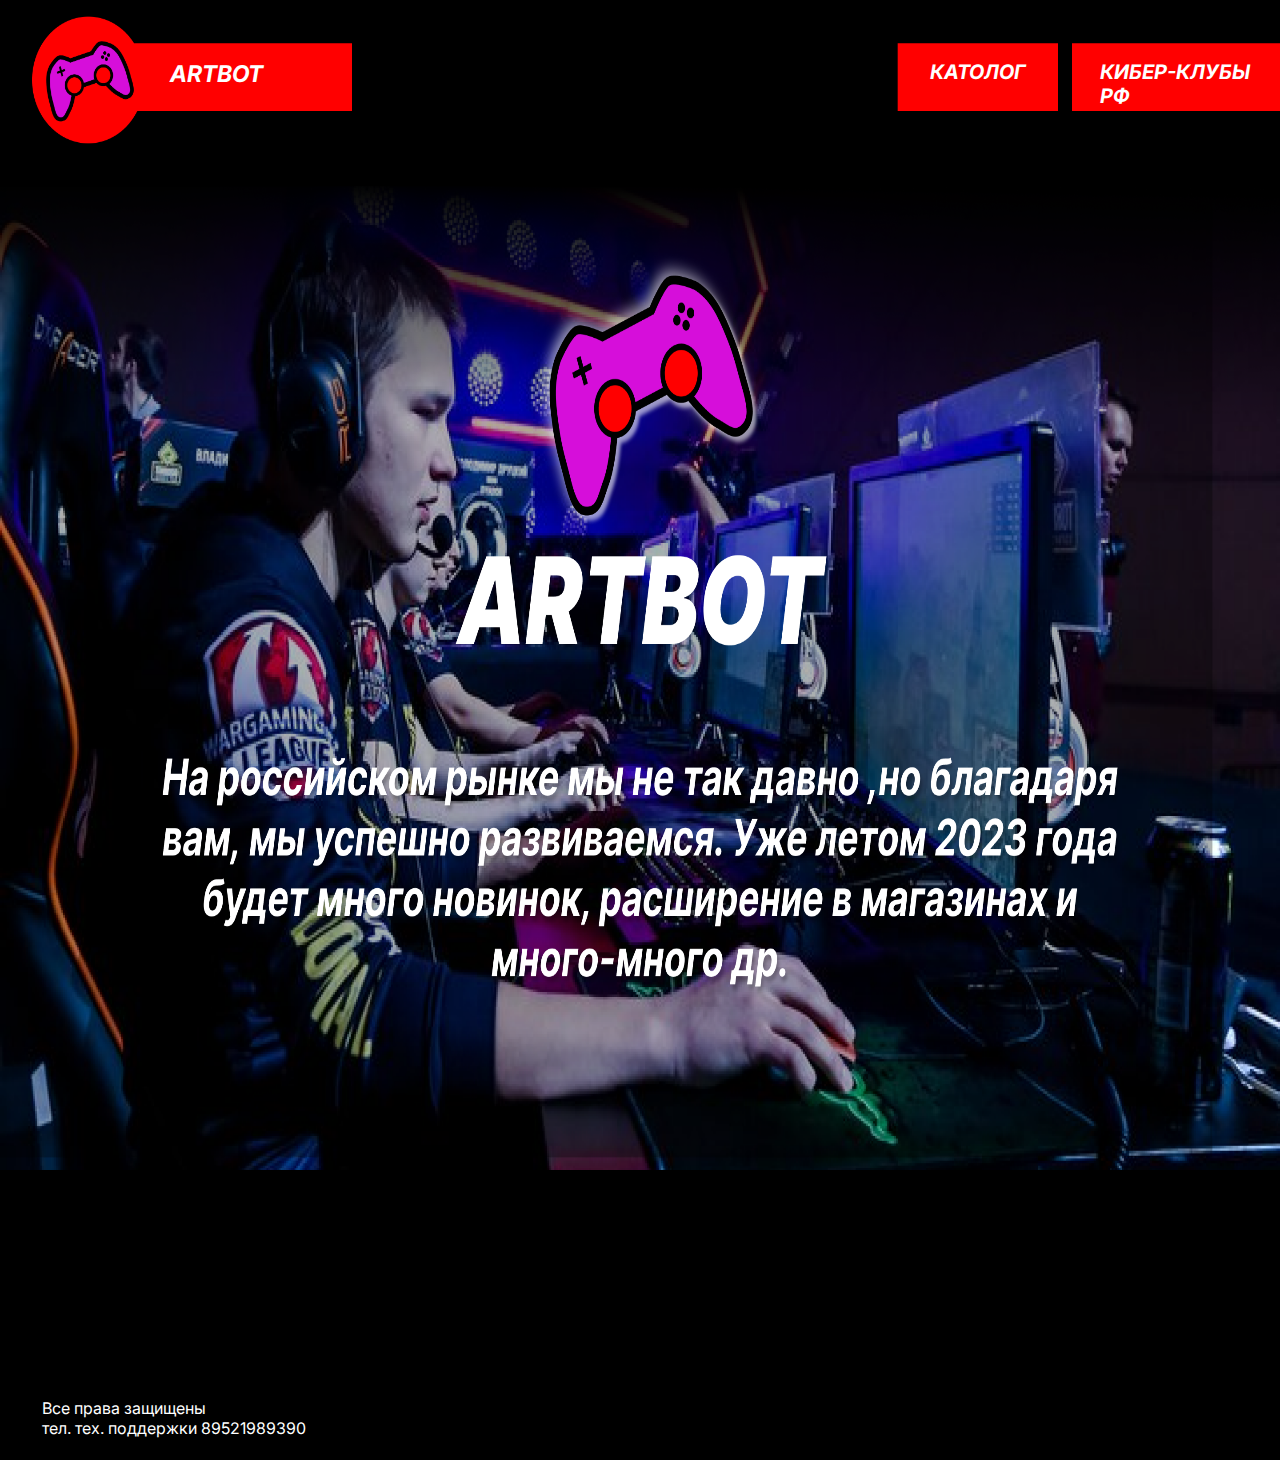
<file: arte/index.html>
<!DOCTYPE html>
<html>
<head>
	<meta charset="utf-8">
	<meta name="viewport" content="width=device-width, initial-scale=1">
	<title>ARTBOT</title>
	<link rel="stylesheet" type="text/css" href="style/stye.css">
</head>
<body>
	<div class="content"> 
		
				<img width="100%" src="img/fon.png" class="fon_m" height="1170px">
		<img width="1540px" height="150px" src="img/menu_fon.png" class="fon_m" >	


<table>
<tr>
	<td>
	<p class="punkt_menu_1"><i>ARTBOT</i></p>	

	</td>
	
</tr>	
<tr>
	<td>
		
	<a href="kat.html"><p class="punkt_menu_2"><i>КАТОЛОГ</i></p></a>	
	</td>
</tr>	
<tr>
	<td>
	<a href="kb.html">	<p class="punkt_menu_3"><i>КИБЕР-КЛУБЫ РФ</i>	</p>	</a>

		
	</td>
</tr>	
<tr>
	<td>
	<a href="kor.html"><p class="punkt_menu_4"><i>КОРЗИНА</i></p></a>	
		
	</td>
</tr>	


</table>


	</div>
	
<div class="footer"><table width="100%" style="background-color: black;">
	<tr>
		<td style="padding: 20px; padding-left: 40px; color: white;">
			<p>Все права защищены </p>
<p>тел. тех. поддержки 89521989390</p>
		</td>
	</tr>
</table></div>
	


</body>
</html>
</file>
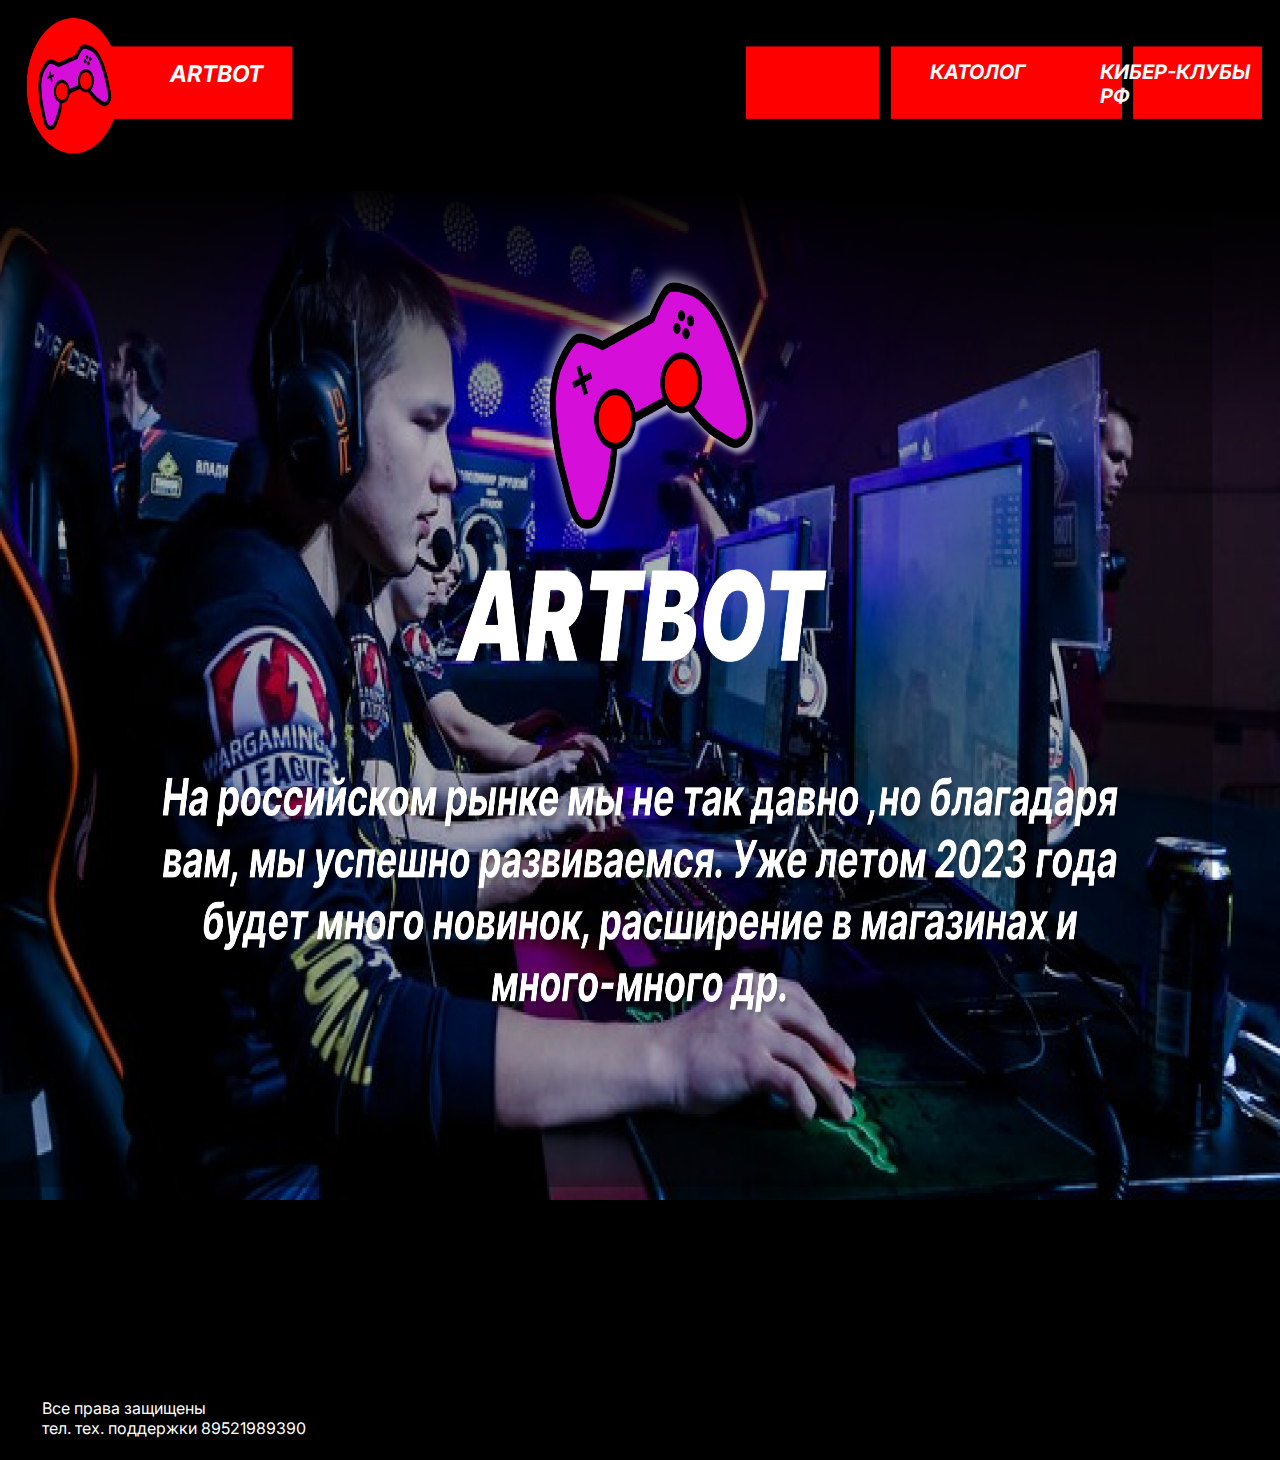
<file: arte/index.html.html>
<!DOCTYPE html>
<html>
<head>
	<meta charset="utf-8">
	<meta name="viewport" content="width=device-width, initial-scale=1">
	<title>ARTBOT</title>
	<link rel="stylesheet" type="text/css" href="style/stye.css">
</head>
<body>
	<div class="content"> 
		
				<img width="100%" src="img/fon.png" class="fon_m" height="1200px">


<table>
<tr>
	<td>
	<p class="punkt_menu_1"><i>ARTBOT</i></p>	

	</td>
</tr>	
<tr>
	<td>
	<p class="punkt_menu_2"><i>КАТОЛОГ</i></p>	
		
	</td>
</tr>	
<tr>
	<td>
		<p class="punkt_menu_3"><i>КИБЕР-КЛУБЫ РФ</i>	</p>	

		
	</td>
</tr>	
<tr>
	<td>
		<p class="punkt_menu_4"><i>КОРЗИНА</i></p>
		
	</td>
</tr>	


</table>


	</div>
	
<div class="footer"><table width="100%" style="background-color: black;">
	<tr>
		<td style="padding: 20px; padding-left: 40px; color: white;">
			<p>Все права защищены </p>
<p>тел. тех. поддержки 89521989390</p>
		</td>
	</tr>
</table></div>
	


</body>
</html>
</file>
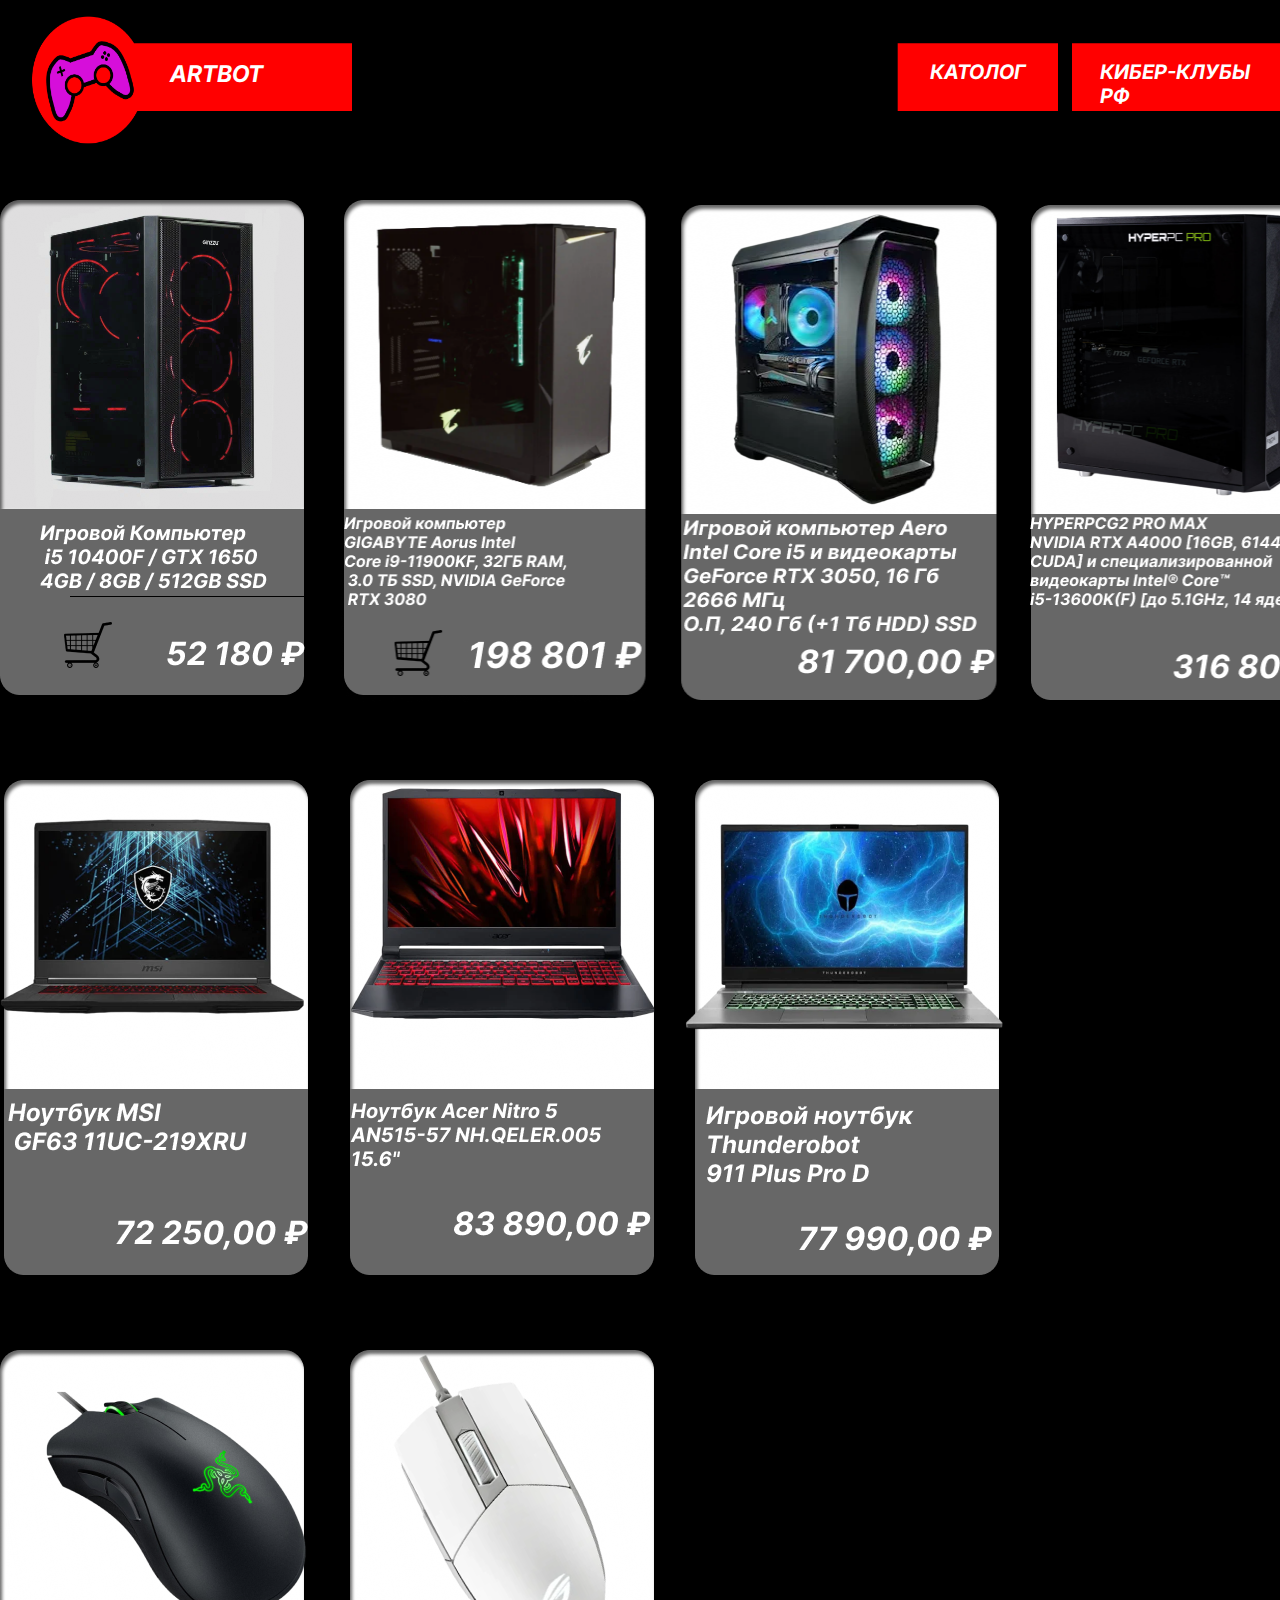
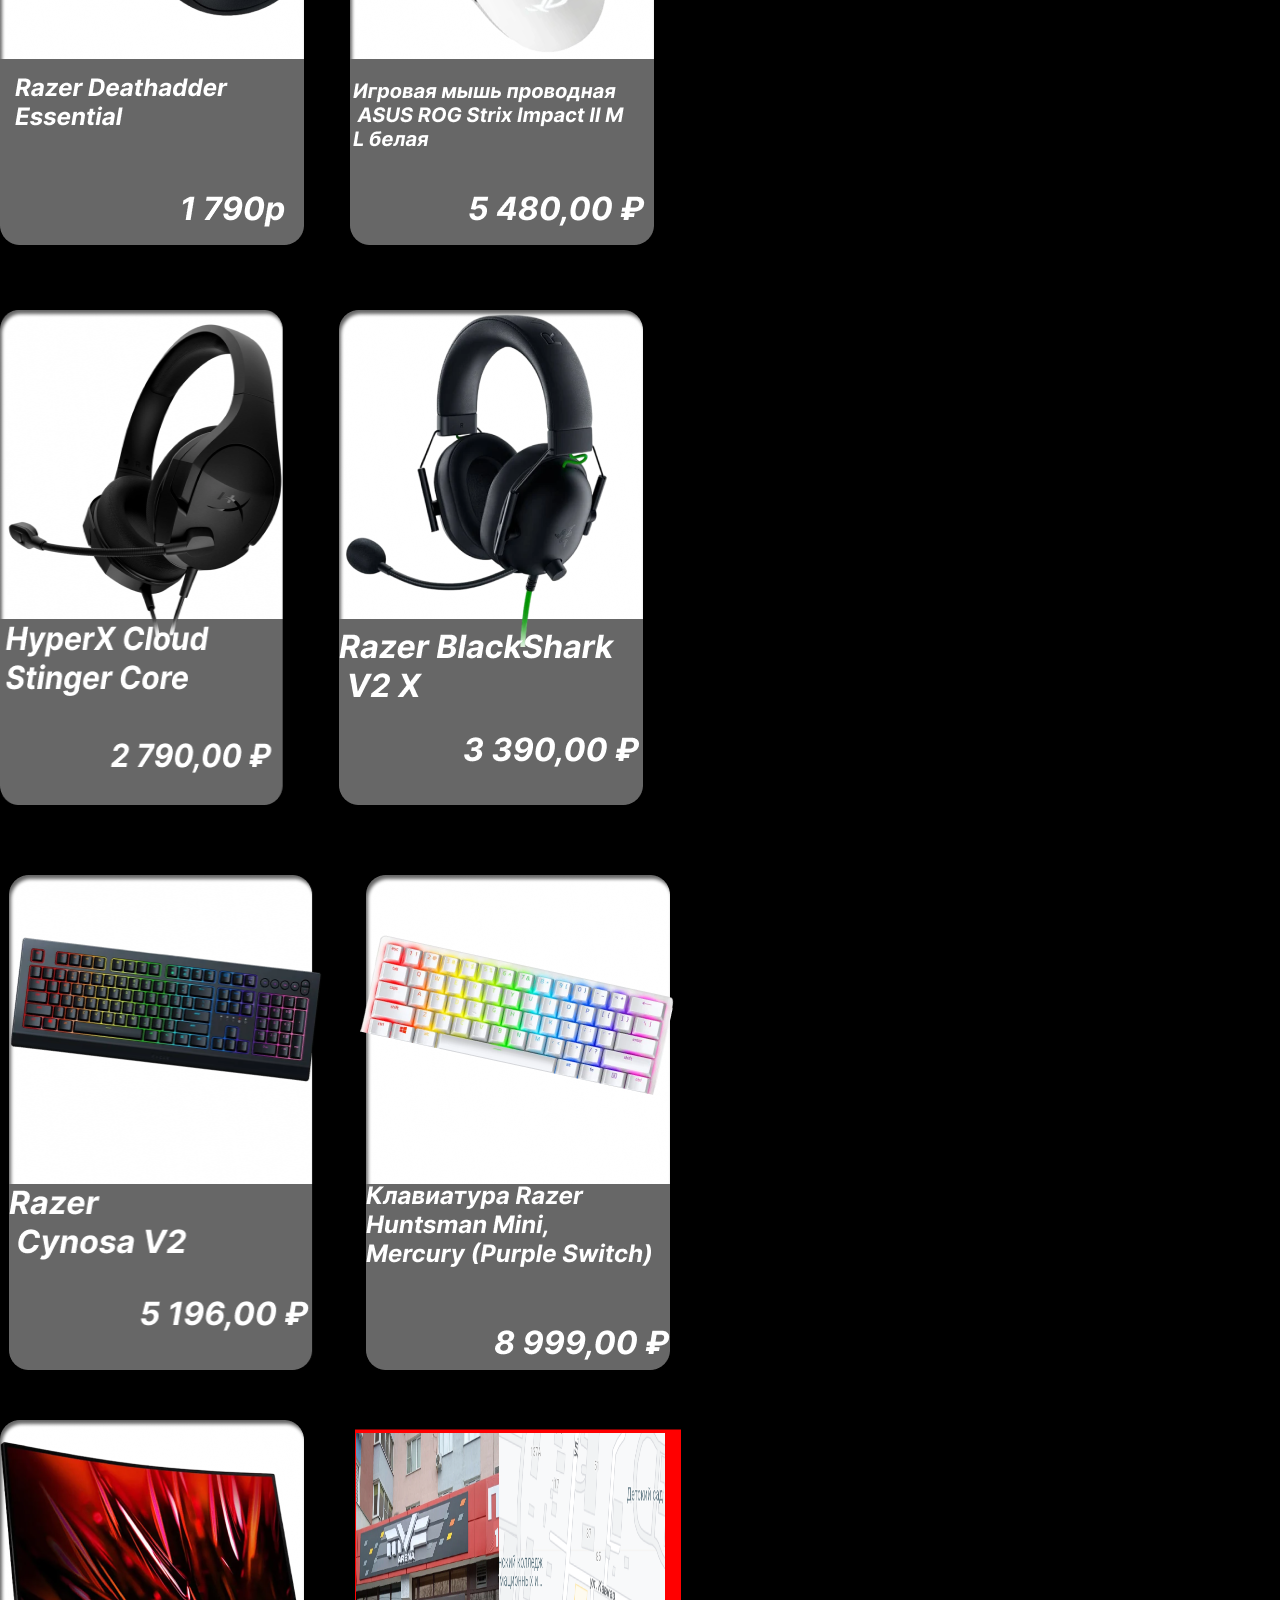
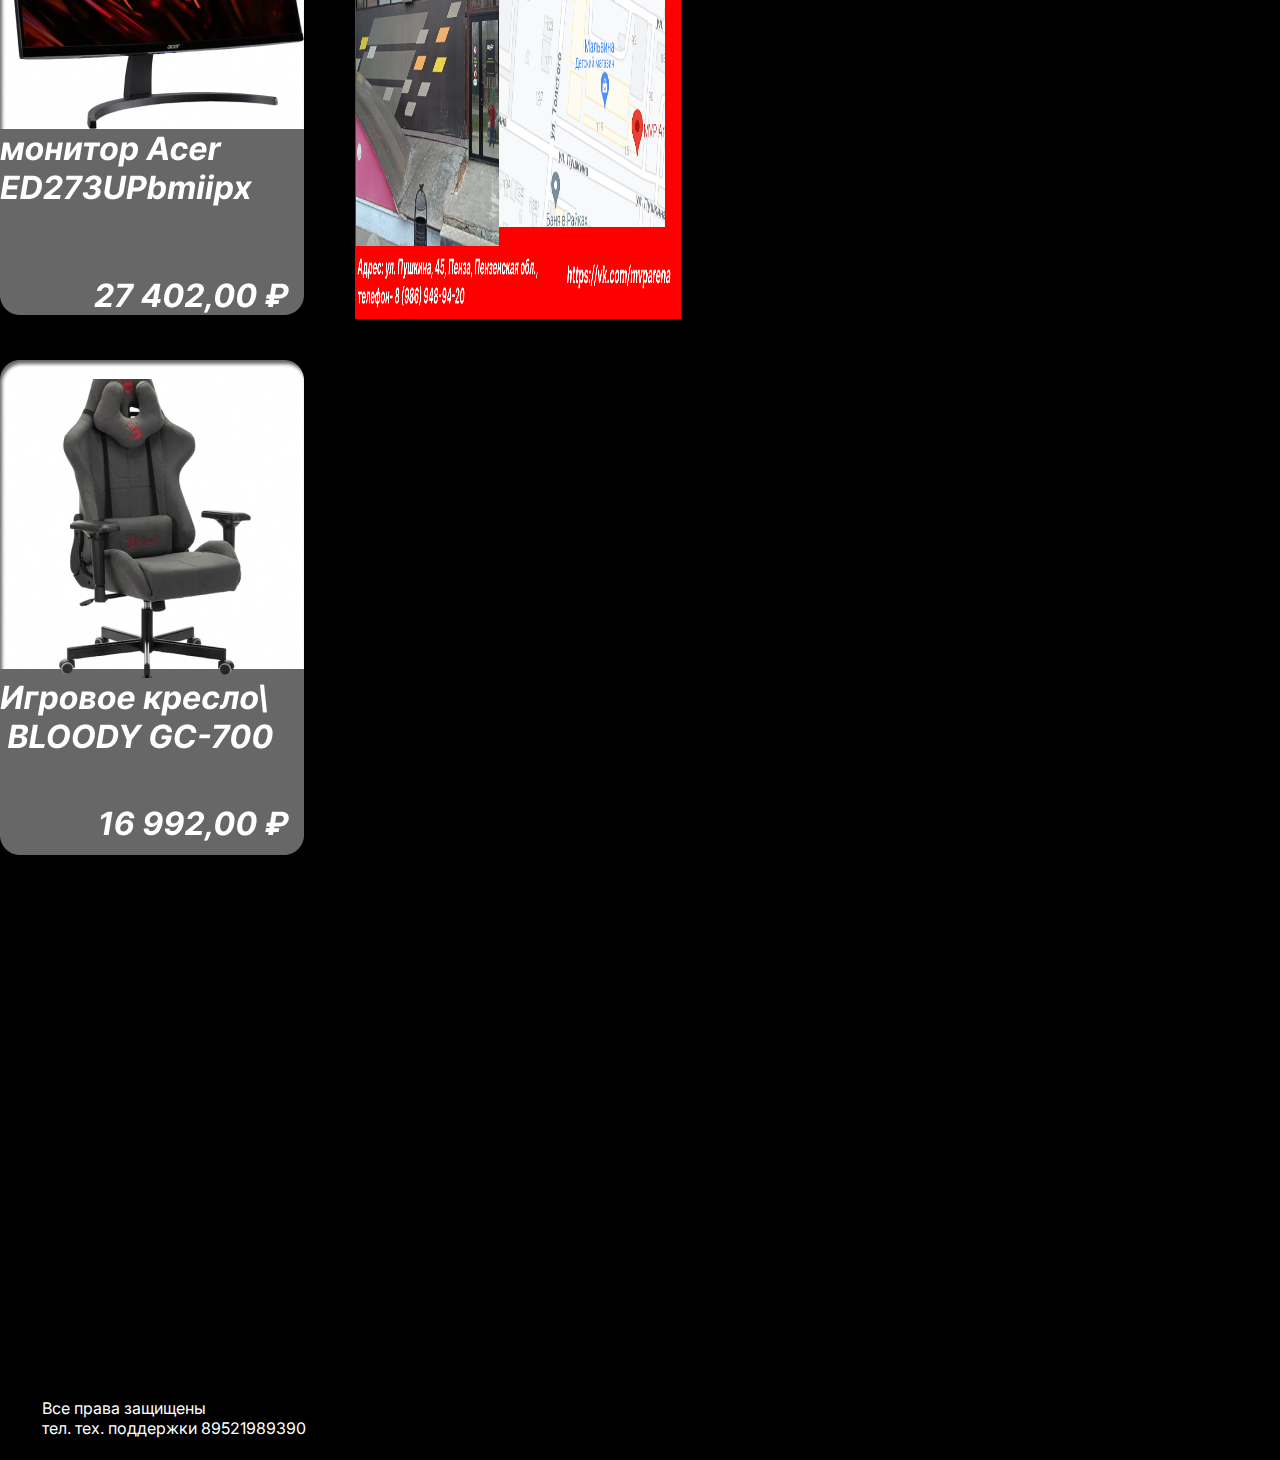
<file: arte/kat.html>
<!DOCTYPE html>
<html>
<head>
	<meta charset="utf-8">
	<meta name="viewport" content="width=device-width, initial-scale=1">
	<title>Католог</title>
	<link rel="stylesheet" type="text/css" href="style/stye.css">
</head>
<body>
	<div class="content"> 
		<img width="1540px" height="150px" src="img/menu_fon.png" class="fon_m" >	
 <a href="https://market.yandex.ru/product--igrovoi-kompiuter-intel-core-i5-10400f-geforce-gtx-1650-4gb-8gb-ssd-512-gb/1752176286?sku=101723524428&cpa=1">      <img width="368px" height="495px" src="img/Group 19.png" class="kat_1" ></a> 
      <a href="https://market.yandex.ru/product--igrovoi-kompiuter-gigabyte-aorus-intel-core-32gb-ram-3-0-tb-ssd-nvidia-geforce-rtx-os-win-10-pro-700-vt/1757517094?glfilter=15683478%3A21822570_101777240763&glfilter=36036031%3A36427293_101777240763&glfilter=34440510%3A3200~3200_101777240763&glfilter=45131837%3AMSBUQiBTU0QgKyAyLjAgVEIgU1NE_101777240763&glfilter=45129717%3A50205323_101777240763&glfilter=14871214%3A21384990_101777240763&glfilter=34536570%3AODUwVw_101777240763&sku=101777240763&cpa=1">  <img width="487px" height="512px" src="img/Group 20.png" class="kat_2" ></a>
     <a href="https://market.yandex.ru/product--igrovoi-kompiuter-intel-core-i5-12400f-geforce-rtx-3050-8gb-32gb-ram-ssd-240gb-hdd-1tb/1776530558?cpc=[base64]%2C%2C&from-show-uid=16851878360734795551100002&sku=101847065116&do-waremd5=z_5ejh-eRmApzsNBwI9gPg&sponsored=1&cpa=1">   <img width="500px" height="533px" src="img/Group 3.png" class="kat_3"></a>
       <a href="https://hyperpc.ru/workstation/g2-pro/max"><img width="305px" height="525px" src="img/Group 21.png" class="kat_4" ></a>  
      <a href="https://msi-store.ru/noutbuki/gamers/noutbuk-msi-gf63-thin-11uc-219xru.html"><img width="308px" height="495px" src="img/Group 8.png" class="kat_5"></a> 
       <a href="https://05.ru/catalog/computers/notebook/205798/"><img width="305px" height="495px" src="img/Group 14.png" class="kat_6" ></a>
        <a href="https://www.mvideo.ru/products/noutbuk-igrovoi-thunderobot-911-air-d-jt0098e06ru-30063680"><img width="319px" height="495px" src="img/Group 13.png" class="kat_7" ></a>
      <a href="https://www.razer.ru/product/mouses/razer-deathadder-essential">  <img width="319px" height="495px" src="img/Group 4.png" class="kat_8" ></a>
       <a href="https://asus-store.ru/rog-republic-of-gamers/igrovye-myshi-rog-strix/asus-rog-strix-impact-ii-ml-belaya-igrovaya-mysh-5-knopok-6200-dpi-omron-usb-rgb-podsvetka-90mp01p0-bmua00.html"> <img width="304px" height="525px" src="img/Group 15.png" class="kat_9" ></a>
        <a href="https://row.hyperx.com/ru/collections/gaming-headsets"><img width="304px" height="495px" src="img/Group 30.png" class="kat_10" ></a>
       <a href="https://www.razer.ru/product/gameaudio/razer-blackshark-v2-x-usb"><img width="333px" height="495px" src="img/Group 80.png" class="kat_11" ></a> 
       <a href="https://www.razer.ru/product/keyboards/razer-cynosa-v2"> <img width="335px" height="540px" src="img/Group 140.png" class="kat_12" ></a>
        <a href="https://www.razer.ru/product/keyboards/razer-huntsman-mini"><img width="319px" height="495px" src="img/Group 97.png" class="kat_13" ></a>
        <a href="https://market.yandex.ru/product--27-monitor-acer-ed273upbmiipx-2560x1440-165-gts-va/1449509215?sku=101462745015&cpa=1"><img width="304px" height="495px" src="img/Group 41.png" class="kat_14" ></a>
       <a href="https://www.razer.ru/product/gaming-monitors/razer-raptor-27-165hz" ><img width="326px" height="499px" src="img/Group 152.png" class="kat_15" ></a>
        <a href="https://www.bloody.com/ru/product.php?pid=33&id=238"><img width="304px" height="495px" src="img/Group 85.png" class="kat_16" ></a>



        



         
	
<table>
<tr>
	<td>
	<a href="index.html"><p class="punkt_menu_1"><i>ARTBOT</i></p>	</a>

	</td>
</tr>	
<tr>
	<td>
		
	<a href="kat.html"><p class="punkt_menu_2"><i>КАТОЛОГ</i></p></a>	
	</td>
</tr>	
<tr>
	<td>
	<a href="kb.html">	<p class="punkt_menu_3"><i>КИБЕР-КЛУБЫ РФ</i>	</p>	</a>

		
	</td>
</tr>	
<tr>
	<td>
	<a href="kor.html"><p class="punkt_menu_4"><i>КОРЗИНА</i></p></a>	
		
	</td>
</tr>	


</table>


	</div>
	
<div class="footer_2"><table width="100%" style="background-color: black;">
	<tr>
		<td style="padding: 20px; padding-left: 40px; color: white;">
			<p>Все права защищены </p>
<p>тел. тех. поддержки 89521989390</p>
		</td>
	</tr>
</table></div>
	


</body>
</html>
</file>
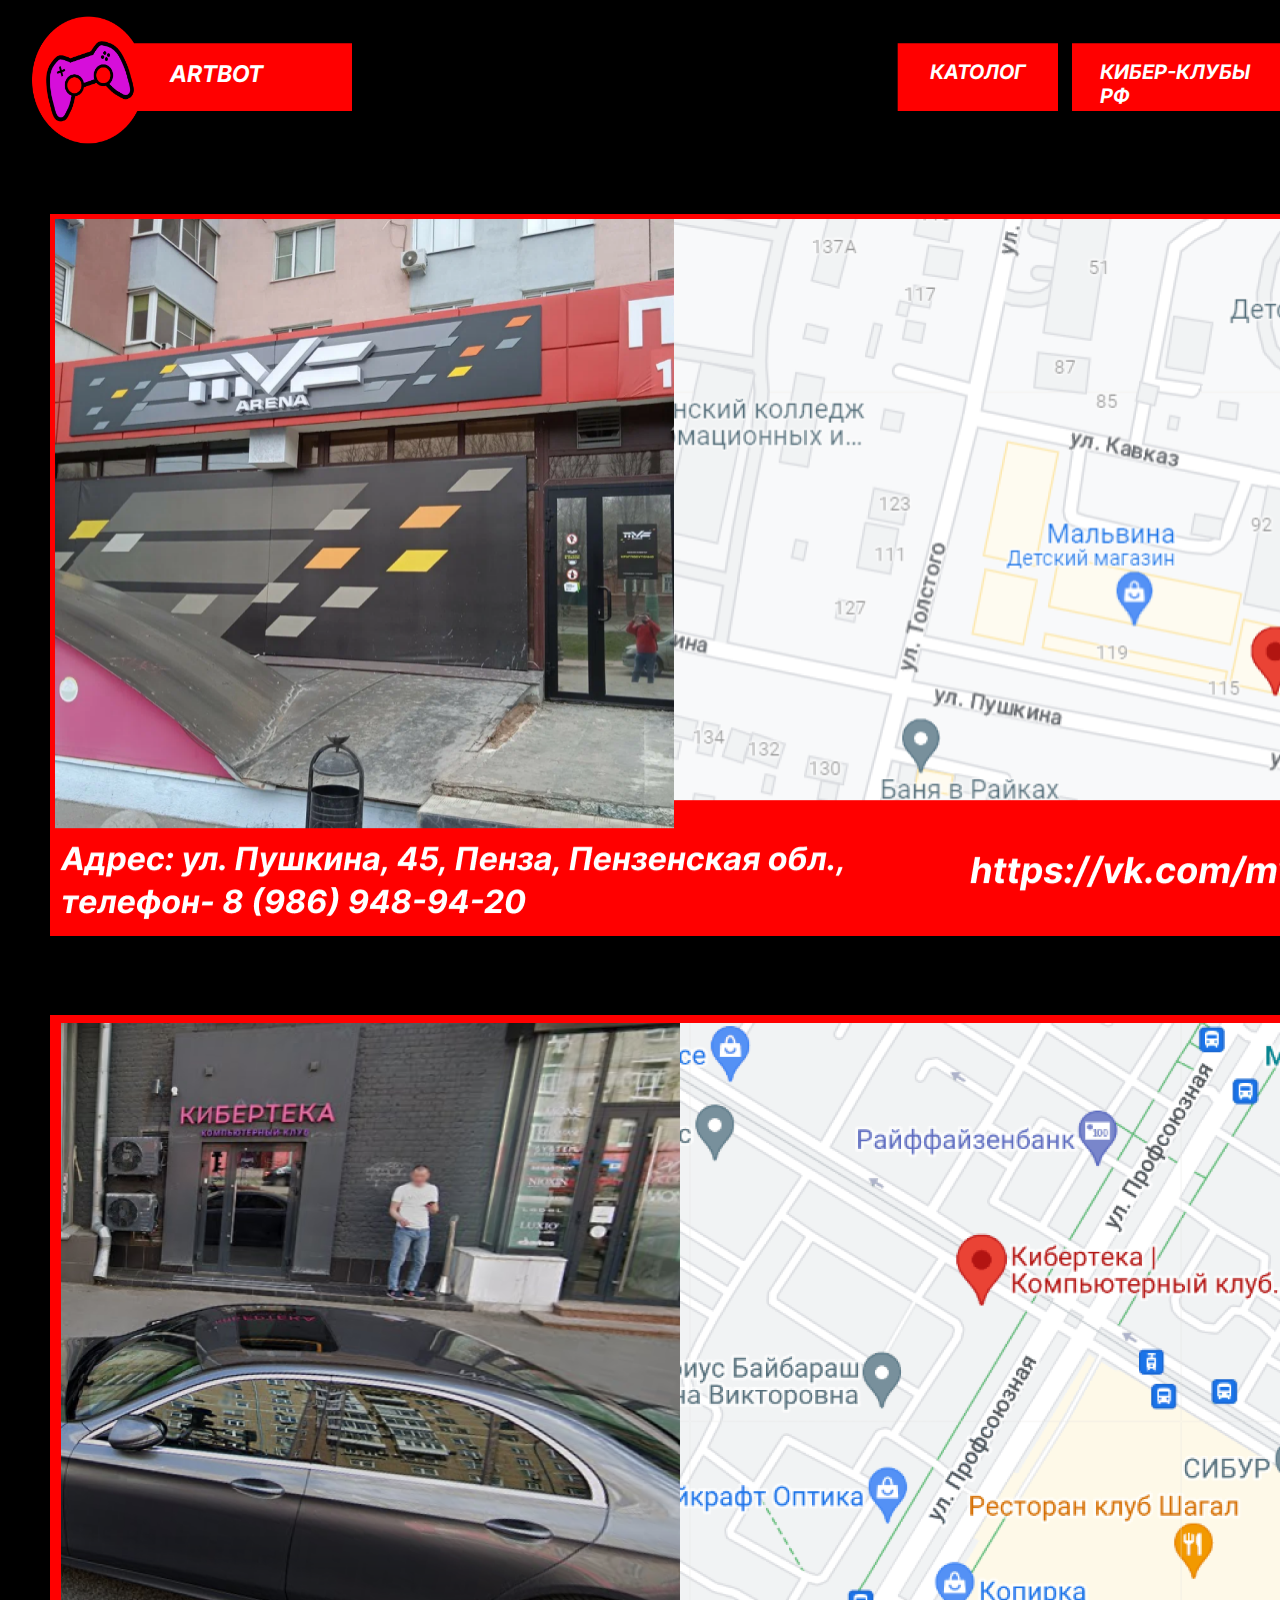
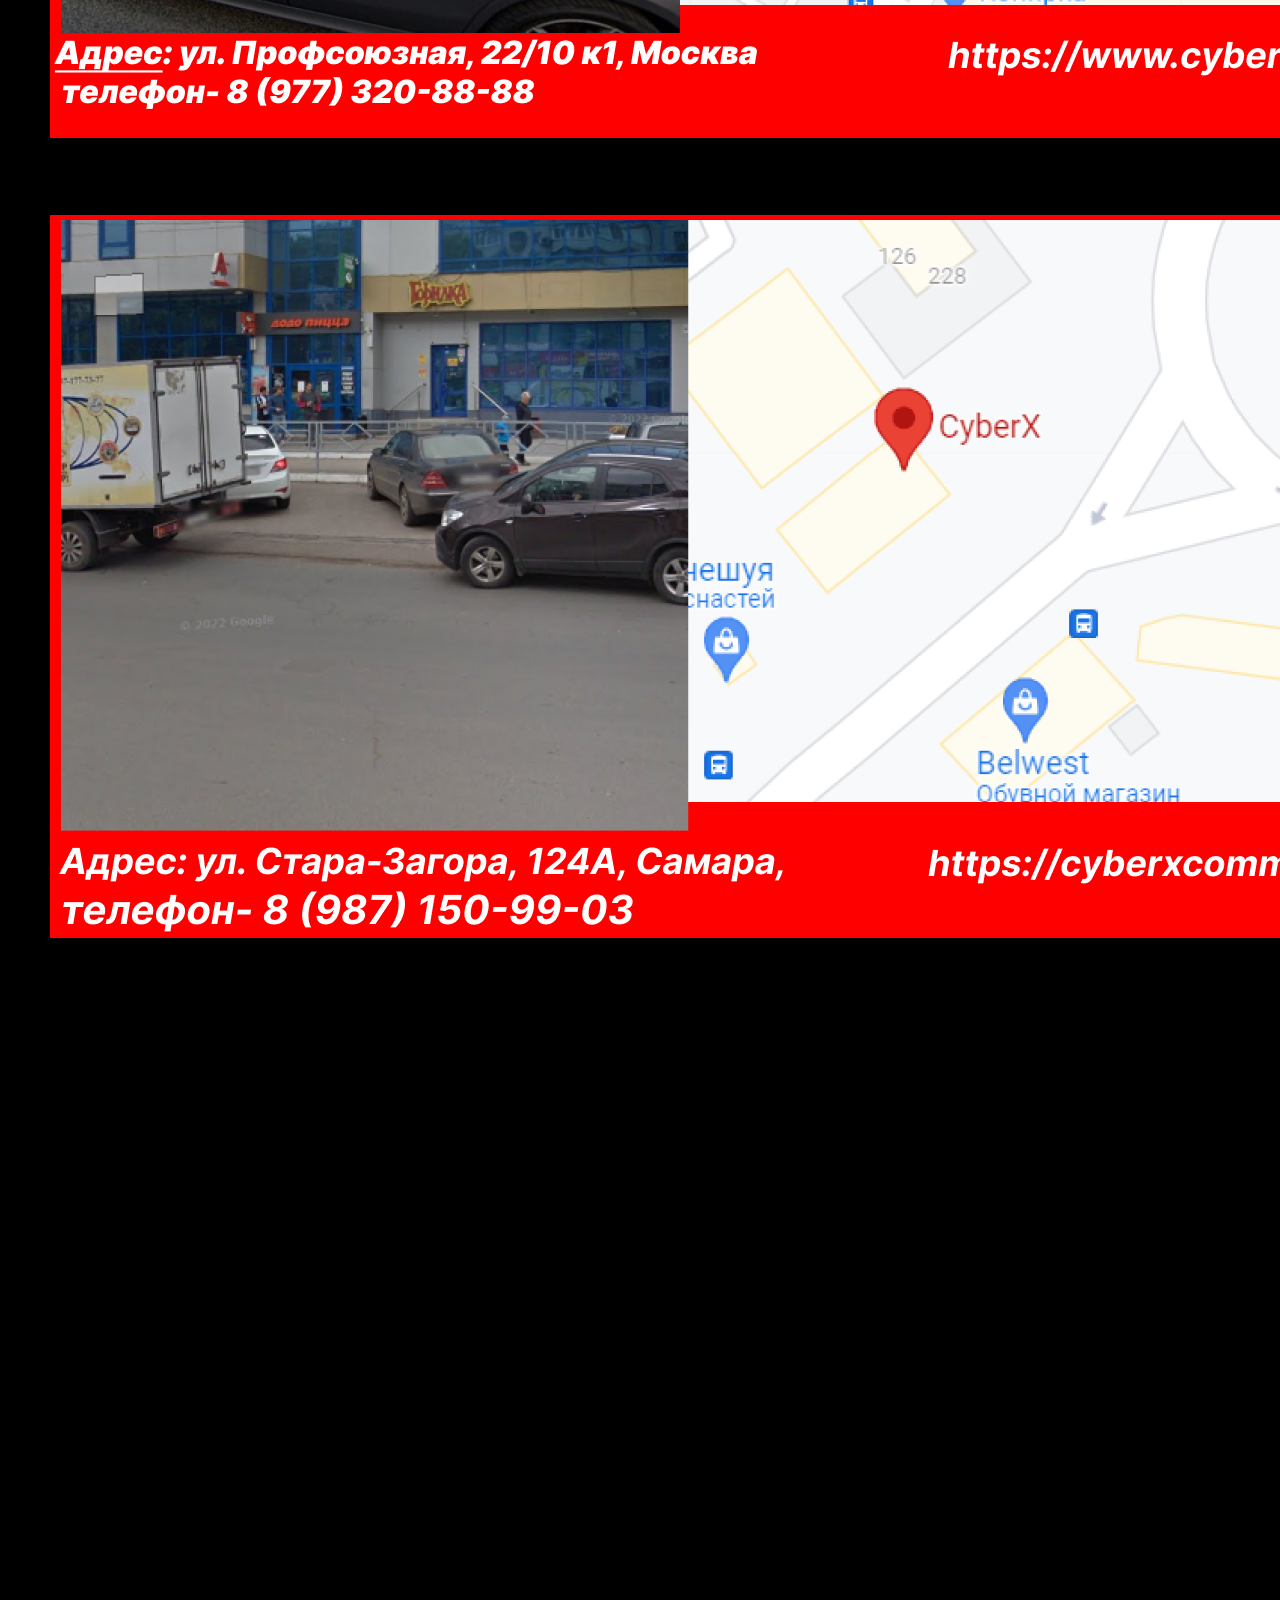
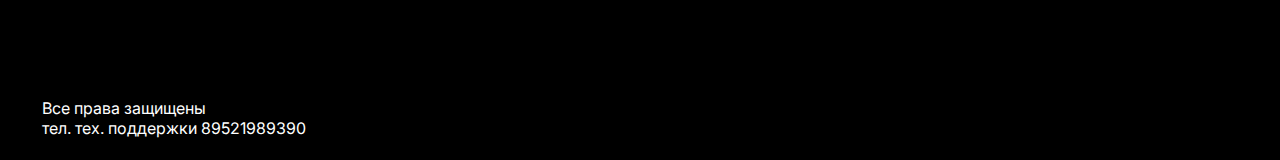
<file: arte/kb.html>
<!DOCTYPE html>
<html>
<head>
	<meta charset="utf-8">
	<meta name="viewport" content="width=device-width, initial-scale=1">
	<title>КИБЕР-КЛУБЫ РФ<</title>
	<link rel="stylesheet" type="text/css" href="style/stye.css">
</head>
<body>
	<div class="content"> 
		
		<img width="1540px" height="150px" src="img/menu_fon.png" class="fon_m" height="200px">			
  <a href="https://vk.com/mvparena">   <img width="1415px" height="736x" src="img/Group 152.png" class="kb1" ></a> 
     <a href="https://www.cyberteka.ru/">    <img width="1415px" height="723x" src="img/Group 153.png" class="kb2" ></a> 
  <a href="https://cyberxcommunity.ru/">      <img width="1415px" height="723x" src="img/Group 154.png" class="kb3" ></a>
  
        

<table>
<tr>
	<td>
	<a href="index.html"><p class="punkt_menu_1"><i>ARTBOT</i></p>	</a>

	</td>
</tr>	
<tr>
	<td>
		
	<a href="kat.html"><p class="punkt_menu_2"><i>КАТОЛОГ</i></p></a>	
	</td>
</tr>	
<tr>
	<td>
	<a href="kb.html">	<p class="punkt_menu_3"><i>КИБЕР-КЛУБЫ РФ</i>	</p>	</a>

		
	</td>
</tr>	
<tr>
	<td>
	<a href="kor.html"><p class="punkt_menu_4"><i>КОРЗИНА</i></p></a>	
		
	</td>
</tr>	


</table>


	</div>
	
<div class="footer_3"><table width="100%" style="background-color: black;">
	<tr>
		<td style="padding: 20px; padding-left: 40px; color: white;">
			<p>Все права защищены </p>
<p>тел. тех. поддержки 89521989390</p>
		</td>
	</tr>
</table></div>
	


</body>
</html>
</file>
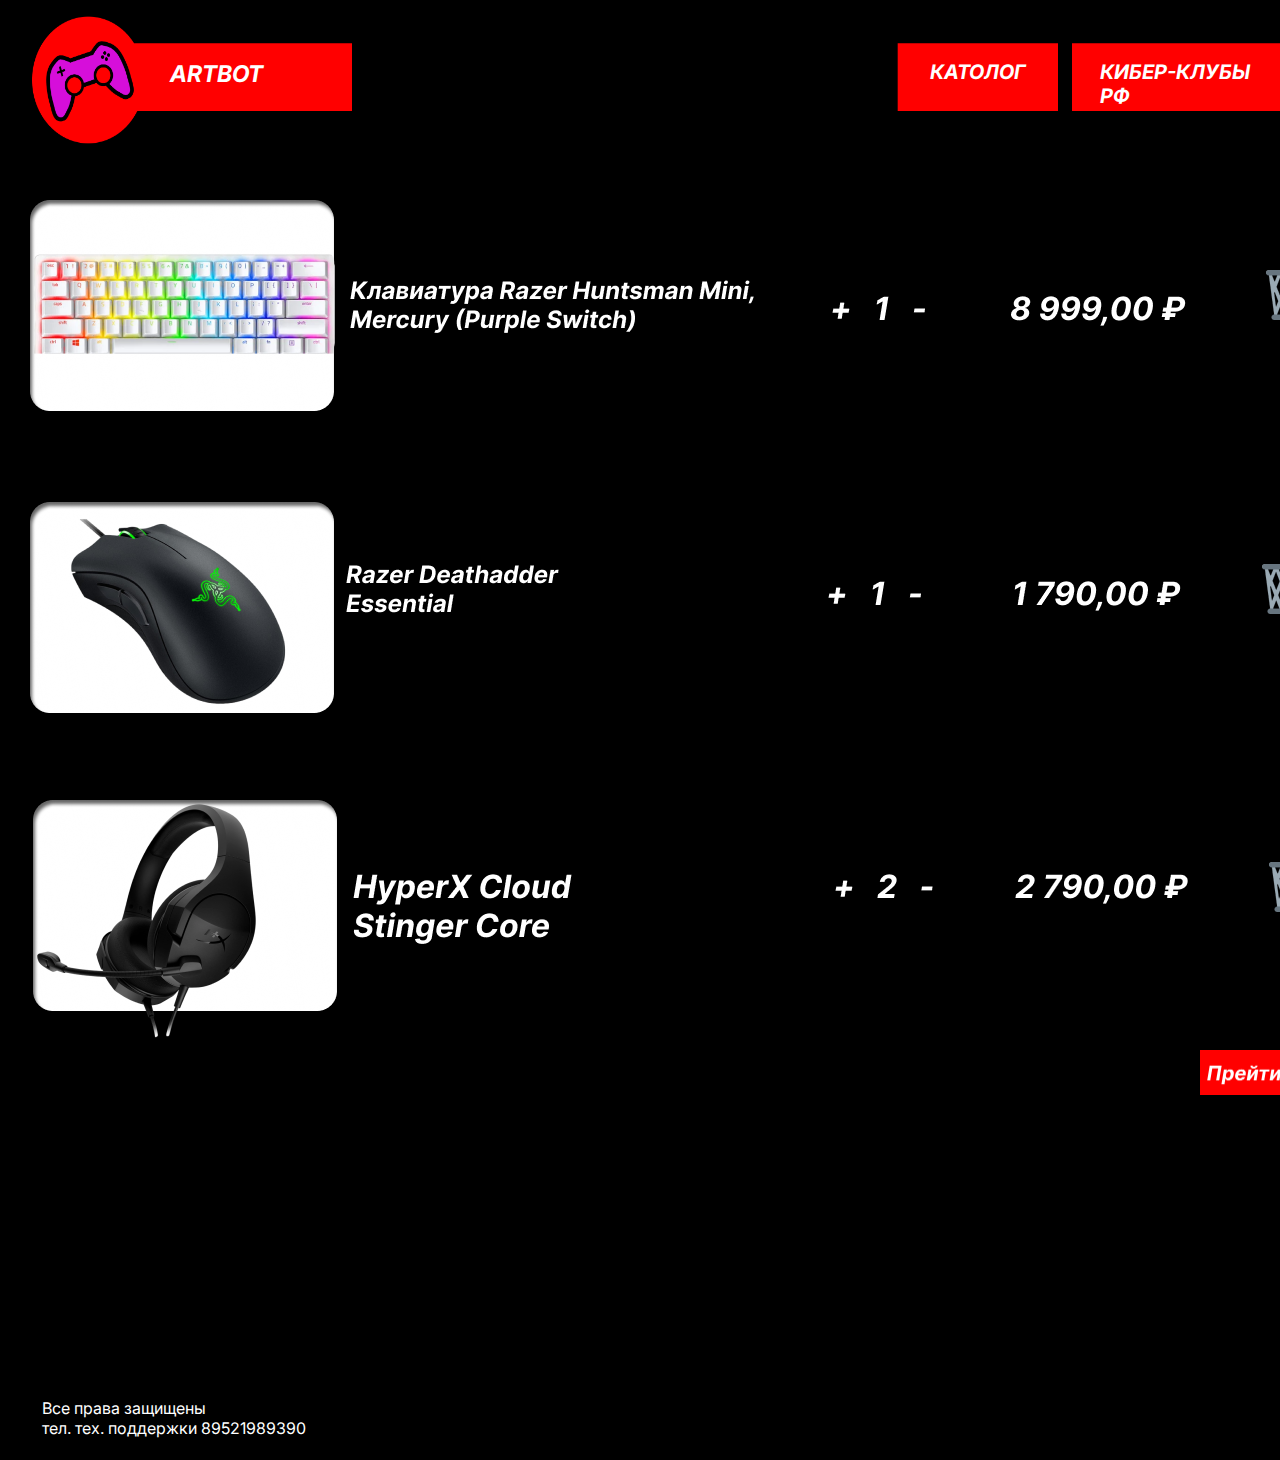
<file: arte/kor.html>
<!DOCTYPE html>
<html>
<head>
	<meta charset="utf-8">
	<meta name="viewport" content="width=device-width, initial-scale=1">
	<title>Корзина</title>
	<link rel="stylesheet" type="text/css" href="style/stye.css">
</head>
<body>
	<div class="content"> 
		
		<img width="1540px" height="150px" src="img/menu_fon.png" class="fon_m" height="200px">			
       <img width="1286px" height="211x" src="img/Group 151.png" class="kor1" >
       <img width="1282px" height="225x" src="img/Group 148.png" class="kor2" >
       <img width="1289px" height="242x" src="img/Group 149.png" class="kor3" >
        <img width="242px" height="45x" src="img/Group 150.png" class="kor4" >
<table>
<tr>
	<td>
	<a href="index.html"><p class="punkt_menu_1"><i>ARTBOT</i></p>	</a>

	</td>
</tr>	
<tr>
	<td>
		
	<a href="kat.html"><p class="punkt_menu_2"><i>КАТОЛОГ</i></p></a>	
	</td>
</tr>	
<tr>
	<td>
	<a href="kb.html">	<p class="punkt_menu_3"><i>КИБЕР-КЛУБЫ РФ</i>	</p>	</a>

		
	</td>
</tr>	
<tr>
	<td>
	<a href="kor.html"><p class="punkt_menu_4"><i>КОРЗИНА</i></p></a>	
		
	</td>
</tr>	


</table>


	</div>
	
<div class="footer"><table width="100%" style="background-color: black;">
	<tr>
		<td style="padding: 20px; padding-left: 40px; color: white;">
			<p>Все права защищены </p>
<p>тел. тех. поддержки 89521989390</p>
		</td>
	</tr>
</table></div>
	


</body>
</html>
</file>
<file: arte/style/stye.css>
@import url('https://fonts.googleapis.com/css2?family=Inter:wght@100;200;300;400;500;600;700;800;900&display=swap');

*{
	margin: 0;
	padding: 0;
	font-family: Inter;
}
.fon_m{
	position: absolute;
}
.punkt_menu_1{
	position: absolute;
	color: white;
	top:60px;
	left:170px;
	font-size: 23px;
	font-weight:700 ;

}
.punkt_menu_2{
	position: absolute;
	color: white;
	top: 60px;
	left: 930px;
	font-weight: 700;
	font-size: 20px;

}
.punkt_menu_3{
	position: absolute;
	color: white;
	top:60px;
	left: 1100px;
		font-weight: 700;
	font-size: 20px;
 
}
.punkt_menu_4{
	position: absolute;
	color: white;
	top: 60px;
	left: 1400px;
		font-weight: 700;
	font-size: 20px;

}
body{
    background-color:black;
   } 
h1{
 background-color:white;	
}   
 
 .content {
  padding-bottom: 200px;
}
.footer {
  position: absolute;
  left: 0;
  bottom: -560px;
  width: 100%;
}
.footer_2 {
  position: absolute;
  left: 0;
  bottom: -3760px;
  width: 100%;

}
.footer_3 {
  position: absolute;
  left: 0;
  bottom: -2460px;
  width: 100%;
  
}

.kat_1 {
	  position: absolute;

margin: 200px 00px ;
}
.kat_2 {
	  position: absolute;

margin: 200px 340px ;
}
.kat_3 {
	  position: absolute;

margin: 167px 650px ;
}
.kat_4 {
	  position: absolute;

margin: 175px 1030px ;
}
.kat_5 {
	  position: absolute;

margin: 780px 00px ;
}
.kat_6 {
	  position: absolute;

margin: 780px 350px ;
}
.kat_7 {
	  position: absolute;

margin: 780px 685px ;
}
.kat_8 {
	  position: absolute;

margin: 1350px 00px ;
}
.kat_9 {
	  position: absolute;

margin: 1320px 350px ;
}

.kat_10 {
	  position: absolute;

margin: 1910px 0px ;
}
.kat_11 {
	  position: absolute;

margin: 1910px 310px ;
}
.kat_12 {
	  position: absolute;

margin: 2430px 0px ;
}
.kat_13 {
	  position: absolute;

margin: 2475px 360px ;
}
.kat_14 {
	  position: absolute;

margin: 3020px 0px ;
}
.kat_15 {
	  position: absolute;

margin: 3020px 355px ;
}
.kat_16 {
	  position: absolute;

margin: 3560px 0px ;
}
.kb1 {
	  position: absolute;

margin: 200px 50px ;
}
.kb2 {
	  position: absolute;

margin: 1015px 50px ;
}
.kb3 {
	  position: absolute;

margin: 1815px 50px ;
}

.kor1{

	position: absolute;

margin: 200px 30px ;
}
.kor2{

	position: absolute;

margin: 500px 30px ;
}
.kor3{

	position: absolute;

margin: 800px 30px ;
}
.kor4{

	position: absolute;

margin: 1050px 1200px ;
}
</file>
